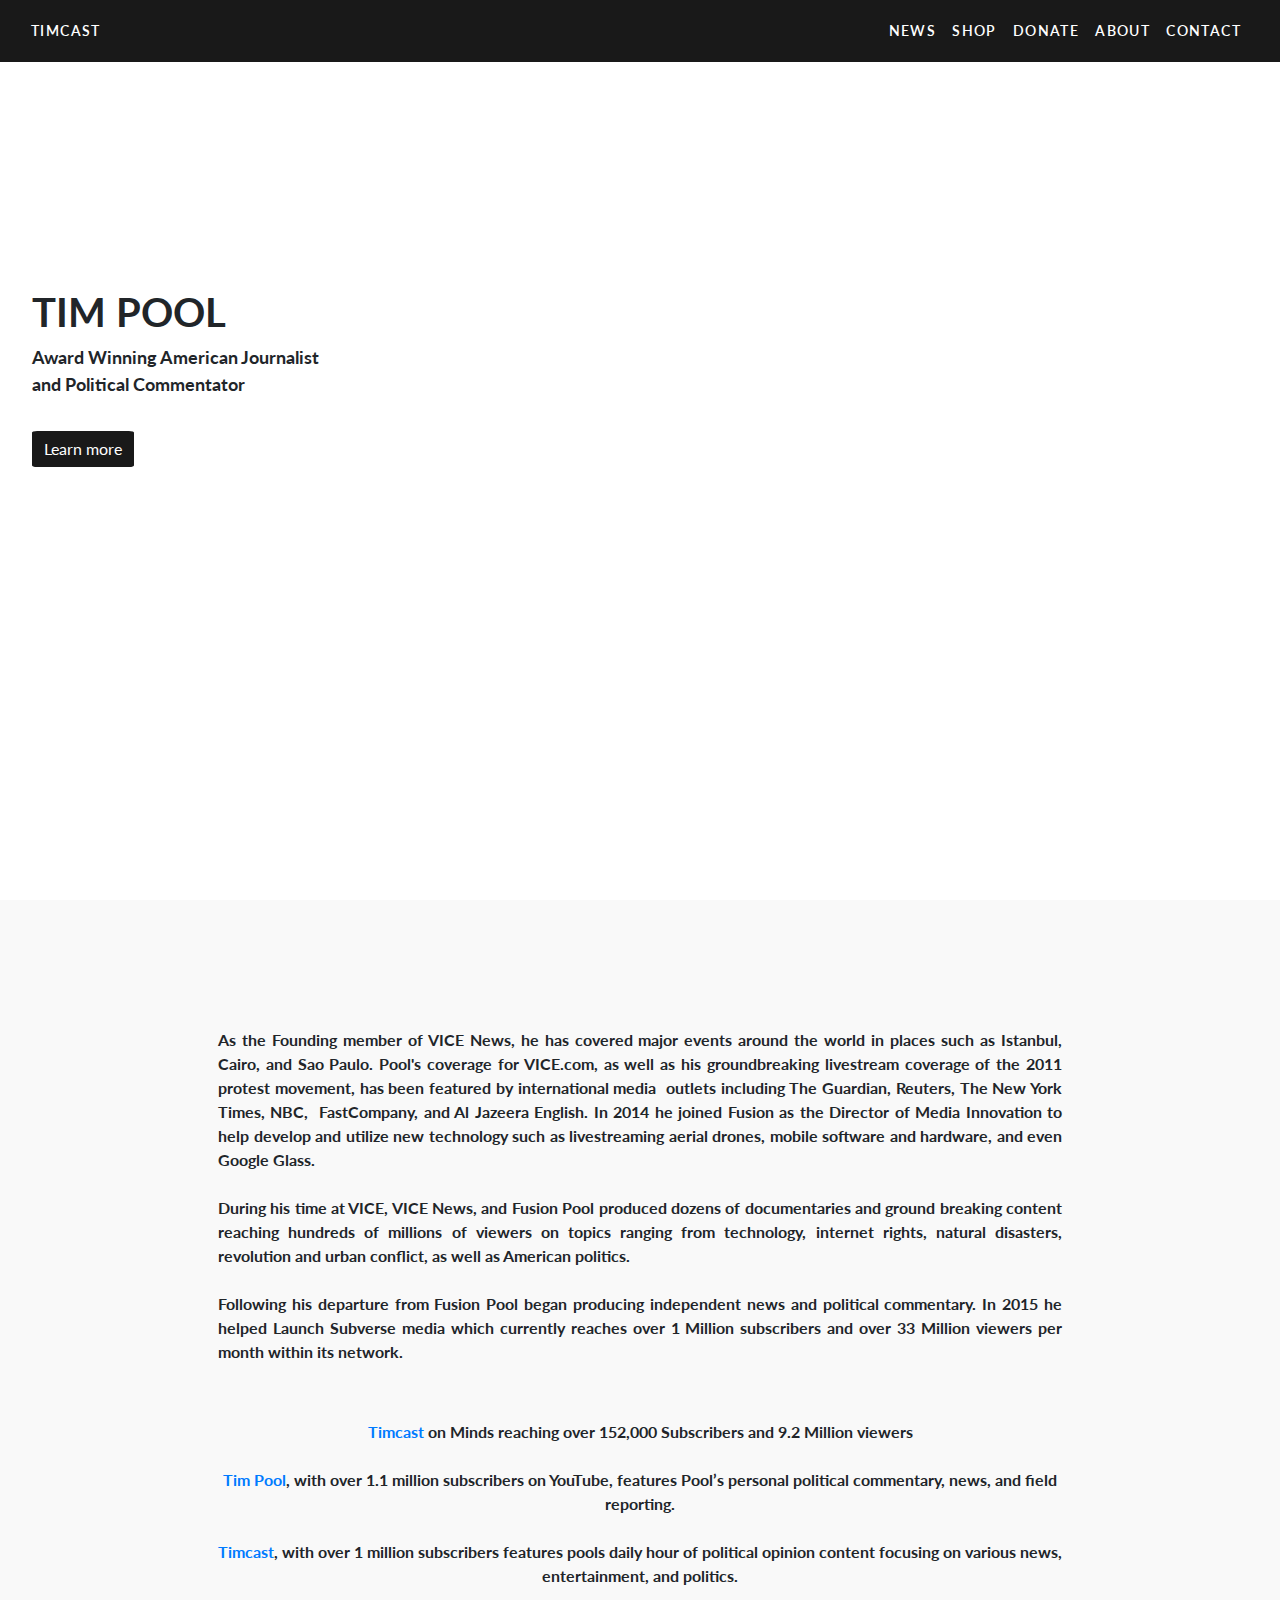
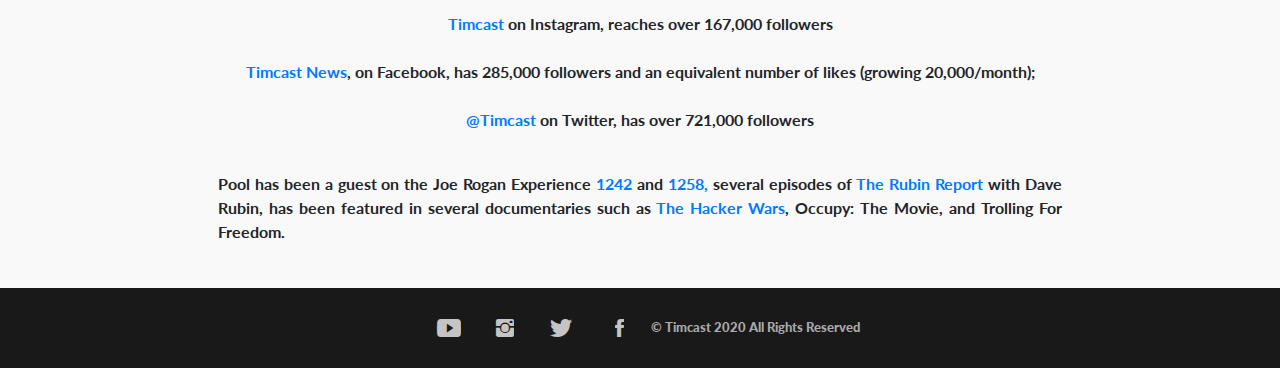
<file: index.html>
<!DOCTYPE html>
<html>

<head>
    <meta charset="utf-8">
    <meta name="viewport" content="width=device-width, initial-scale=1.0, shrink-to-fit=no">
    <title>timcast.com</title>
    <meta property="og:title" content="timcast.com">
    <meta property="og:type" content="website">
    <link rel="stylesheet" href="assets/bootstrap/css/bootstrap.min.css">
    <link rel="stylesheet" href="https://fonts.googleapis.com/css?family=Lato">
    <link rel="stylesheet" href="https://fonts.googleapis.com/css?family=Lora">
    <link rel="stylesheet" href="assets/fonts/ionicons.min.css">
    <link rel="stylesheet" href="assets/css/styles.min.css">
</head>

<body>
    <nav class="navbar navbar-light navbar-expand-md">
        <div class="container-fluid"><a class="navbar-brand" href="#">TIMCAST</a><button data-toggle="collapse" class="navbar-toggler" data-target="#navcol-1"><span class="sr-only">Toggle navigation</span><span class="navbar-toggler-icon"></span></button>
            <div class="collapse navbar-collapse d-md-flex d-lg-flex justify-content-md-end justify-content-lg-end"
                id="navcol-1">
                <ul class="nav navbar-nav">
                    <li class="nav-item"><a class="nav-link active" href="https://www.youtube.com/channel/UCG749Dj4V2fKa143f8sE60Q">NEWS</a></li>
                    <li class="nav-item"><a class="nav-link" href="https://teespring.com/stores/timcast">SHOP</a></li>
                    <li class="nav-item"></li>
                    <li class="nav-item"><a class="nav-link" href="donate.html">DONATE</a></li>
                    <li class="nav-item"><a class="nav-link" href="#about">ABOUT</a></li>
                    <li class="nav-item"><a class="nav-link" href="contact.html">CONTACT</a></li>
                </ul>
            </div>
        </div>
    </nav>
    <section class="jumbotron-section">
        <div class="jumbotron-img"></div>
        <div class="jumbotron">
            <div class="jumbotron-header">
                <h1>TIM POOL</h1>
                <p class="jumbotron-paragraph">Award Winning American Journalist and Political Commentator</p>
                <p><a class="btn btn-primary" role="button" href="#about">Learn more</a></p>
            </div>
        </div>
    </section>
    <section id="about" class="about-section">
        <div class="about-div">
            <p class="about-paragraph">As the Founding member of VICE News, he has covered major events around the world in places such as Istanbul, Cairo, and Sao&nbsp;Paulo. Pool's coverage for VICE.com, as well as his groundbreaking livestream coverage of the 2011 protest&nbsp;movement,
                has been featured by international media&nbsp; outlets including The Guardian, Reuters, The New York Times, NBC,&nbsp; FastCompany, and Al Jazeera English. In 2014 he joined Fusion as the&nbsp;Director of Media Innovation to help develop
                and utilize new technology&nbsp;such as livestreaming&nbsp;aerial drones, mobile software and hardware, and&nbsp;even Google Glass.<br><br>During his time at VICE, VICE News, and Fusion Pool produced dozens of documentaries and ground
                breaking content reaching hundreds&nbsp;of millions of viewers on topics ranging from technology, internet rights, natural disasters, revolution and urban conflict, as well as American politics.<br><br>Following his departure from Fusion
                Pool began producing independent news and political commentary. In 2015 he helped&nbsp;Launch&nbsp;Subverse media which currently reaches over 1 Million subscribers and over 33 Million viewers per month within its network.<br></p>
        </div>
        <ul class="list-group">
            <li class="list-group-item"><span><a href="https://www.minds.com/Timcast">Timcast</a> on Minds reaching over 152,000 Subscribers and 9.2 Million viewers</span></li>
            <li class="list-group-item"><span><a href="https://youtube.com/timcast">Tim Pool</a>, with over 1.1 million subscribers on YouTube, features Pool’s personal political commentary, news, and field reporting.</span></li>
            <li class="list-group-item"><span><a href="https://youtube.com/timcastnews">Timcast</a>, with over 1 million subscribers features pools daily hour of political opinion content focusing on various news, entertainment, and politics.</span></li>
            <li class="list-group-item"><span><a href="https://instagram.com/Timcast">Timcast</a> on Instagram, reaches over&nbsp;167,000 followers</span></li>
            <li class="list-group-item"><span><a href="https://www.facebook.com/timcastnews/">Timcast News</a>, on Facebook, has 285,000 followers and an equivalent number of likes (growing 20,000/month);</span></li>
            <li class="list-group-item"><span><a href="http://twitter.com/timcast">@</a><a href="https://twitter.com/timcast">Timcast</a> on Twitter, has over 721,000 followers</span></li>
        </ul>
        <div class="about-div">
            <p class="about-paragraph">Pool has been a guest on the Joe Rogan Experience <a href="https://www.youtube.com/watch?v=02ux1dKNPXo">1242</a> and <a href="https://www.youtube.com/watch?v=DZCBRHOg3PQ">1258,</a>&nbsp;several episodes of <a href="https://www.youtube.com/watch?v=81TgEaVpa2U">The Rubin Report</a>                with Dave Rubin,&nbsp;has been featured in several documentaries such as <a href="https://www.youtube.com/watch?v=ku9edEKvGuY">The Hacker Wars</a>, Occupy: The Movie, and Trolling For Freedom.<br></p>
        </div>
    </section>
    <div class="footer-basic">
        <footer>
            <div class="social"><a href="https://youtube.com/timcast"><i class="icon ion-social-youtube"></i></a><a href="https://instagram.com/Timcast"><i class="icon ion-social-instagram"></i></a><a href="https://twitter.com/timcast"><i class="icon ion-social-twitter"></i></a>
                <a
                    href="https://www.facebook.com/timcastnews"><i class="icon ion-social-facebook"></i></a>
            </div>
            <p class="copyright"><strong>&nbsp;© Timcast 2020 All Rights Reserved</strong></p>
        </footer>
    </div>
    <script src="assets/js/jquery.min.js"></script>
    <script src="assets/bootstrap/js/bootstrap.min.js"></script>
    <script src="assets/js/script.min.js"></script>
</body>

</html>
</file>
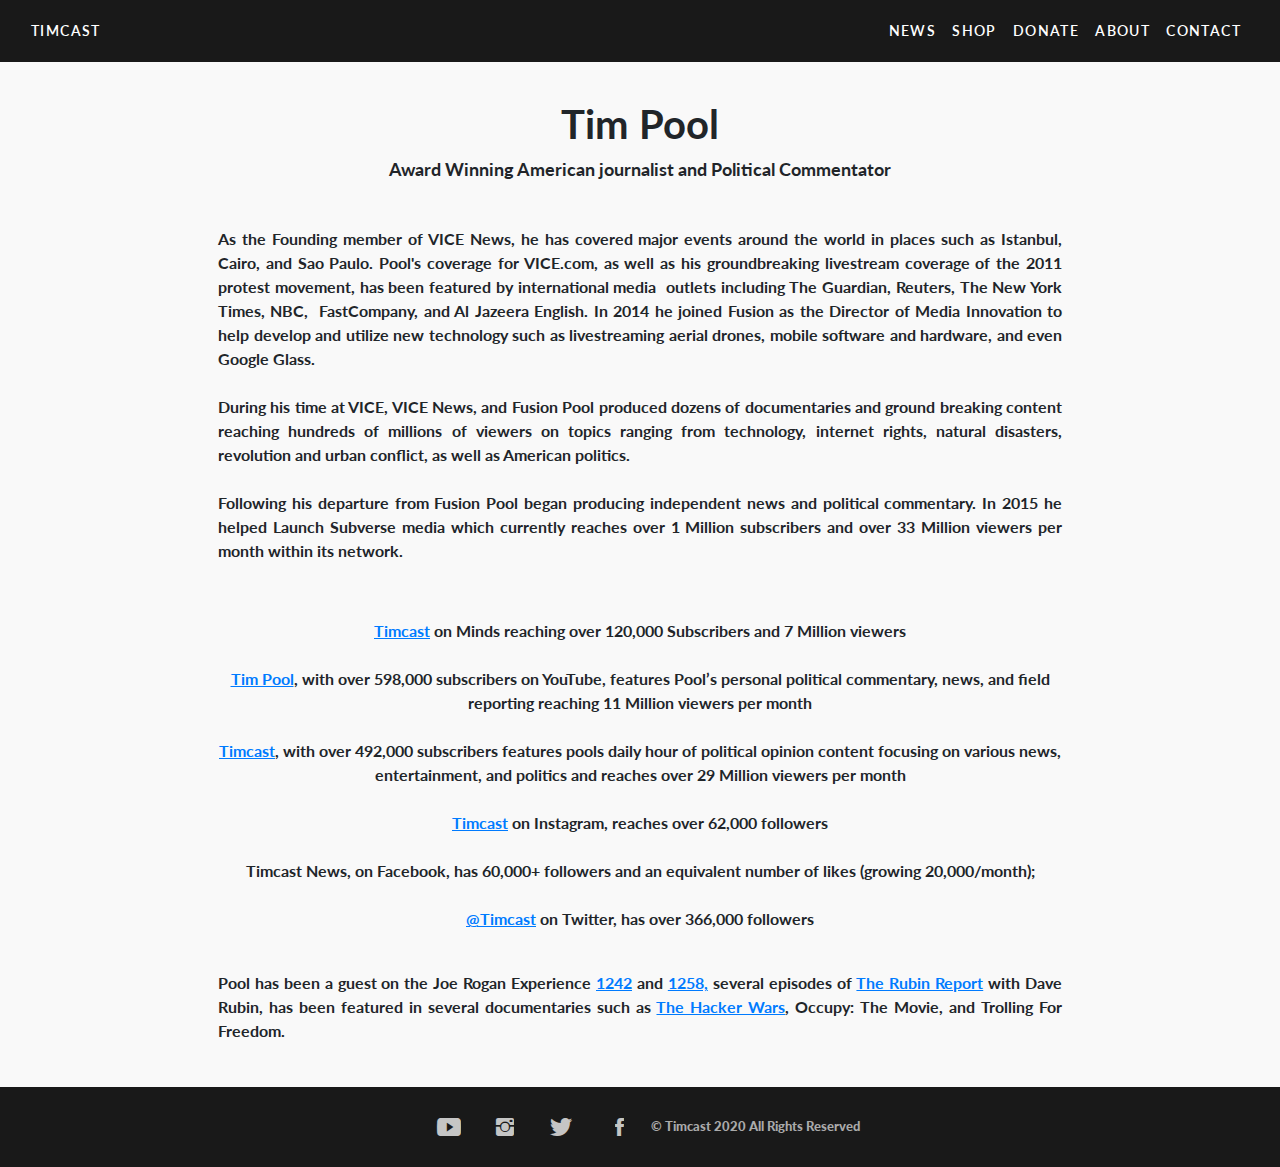
<file: about.html>
<!DOCTYPE html>
<html>

<head>
    <meta charset="utf-8">
    <meta name="viewport" content="width=device-width, initial-scale=1.0, shrink-to-fit=no">
    <title>timcast.com</title>
    <meta property="og:title" content="timcast.com">
    <meta property="og:type" content="website">
    <link rel="stylesheet" href="assets/bootstrap/css/bootstrap.min.css">
    <link rel="stylesheet" href="https://fonts.googleapis.com/css?family=Lato">
    <link rel="stylesheet" href="https://fonts.googleapis.com/css?family=Lora">
    <link rel="stylesheet" href="assets/fonts/ionicons.min.css">
    <link rel="stylesheet" href="assets/css/styles.min.css">
</head>

<body>
    <nav class="navbar navbar-light navbar-expand-md">
        <div class="container-fluid"><a class="navbar-brand" href="index.html">TIMCAST</a><button data-toggle="collapse" class="navbar-toggler" data-target="#navcol-1"><span class="sr-only">Toggle navigation</span><span class="navbar-toggler-icon"></span></button>
            <div class="collapse navbar-collapse d-md-flex d-lg-flex justify-content-md-end justify-content-lg-end"
                id="navcol-1">
                <ul class="nav navbar-nav">
                    <li class="nav-item"><a class="nav-link active" href="https://www.youtube.com/channel/UCG749Dj4V2fKa143f8sE60Q">NEWS</a></li>
                    <li class="nav-item"><a class="nav-link" href="https://teespring.com/stores/timcast">SHOP</a></li>
                    <li class="nav-item"><a class="nav-link" href="donate.html">DONATE</a></li>
                    <li class="nav-item"><a class="nav-link" href="#">ABOUT</a></li>
                    <li class="nav-item"><a class="nav-link" href="contact.html">CONTACT</a></li>
                </ul>
            </div>
        </div>
    </nav>
    <section class="about-section">
        <div>
            <h1>Tim Pool</h1>
            <p class="about-txt">Award Winning American journalist and Political Commentator</p>
        </div>
        <div class="about-div">
            <p class="about-paragraph">As the Founding member of VICE News, he has covered major events around the world in places such as Istanbul, Cairo, and Sao&nbsp;Paulo. Pool's coverage for VICE.com, as well as his groundbreaking livestream coverage of the 2011 protest&nbsp;movement,
                has been featured by international media&nbsp; outlets including The Guardian, Reuters, The New York Times, NBC,&nbsp; FastCompany, and Al Jazeera English. In 2014 he joined Fusion as the&nbsp;Director of Media Innovation to help develop
                and utilize new technology&nbsp;such as livestreaming&nbsp;aerial drones, mobile software and hardware, and&nbsp;even Google Glass.<br><br>During his time at VICE, VICE News, and Fusion Pool produced dozens of documentaries and ground
                breaking content reaching hundreds&nbsp;of millions of viewers on topics ranging from technology, internet rights, natural disasters, revolution and urban conflict, as well as American politics.<br><br>Following his departure from Fusion
                Pool began producing independent news and political commentary. In 2015 he helped&nbsp;Launch&nbsp;Subverse media which currently reaches over 1 Million subscribers and over 33 Million viewers per month within its network.<br></p>
        </div>
        <ul class="list-group">
            <li class="list-group-item"><span><a href="https://www.minds.com/Timcast"><span style="text-decoration: underline;">Timcast</span></a> on Minds reaching over 120,000 Subscribers and 7&nbsp;Million viewers</span>
            </li>
            <li class="list-group-item"><span><a href="http://youtube.com/timcast"><span style="text-decoration: underline;">Tim Pool</span></a>, with over 598,000 subscribers on YouTube, features Pool’s personal political commentary, news, and field reporting reaching 11 Million&nbsp;viewers
                per month</span>
            </li>
            <li class="list-group-item"><span><a href="http://youtube.com/timcastnews"><span style="text-decoration: underline;">Timcast</span></a>, with over 492,000&nbsp;subscribers features pools daily hour of political opinion content focusing on various news, entertainment,
                and politics and reaches over 29&nbsp;Million viewers per month</span>
            </li>
            <li class="list-group-item"><span><a href="http://instagram.com/Timcast"><span style="text-decoration: underline;">Timcast</span></a> on Instagram, reaches over&nbsp;62,000 followers</span>
            </li>
            <li class="list-group-item"><span>Timcast News, on Facebook, has 60,000+ followers and an equivalent number of likes (growing 20,000/month);</span></li>
            <li class="list-group-item"><span><a href="http://twitter.com/timcast"><span style="text-decoration: underline;">@Timcast</span></a> on Twitter, has over 366,000 followers</span>
            </li>
        </ul>
        <div class="about-div">
            <p class="about-paragraph">Pool has been a guest on the Joe Rogan Experience <a href="https://www.youtube.com/watch?v=02ux1dKNPXo"><span style="text-decoration: underline;">1242</span></a> and <a href="https://www.youtube.com/watch?v=DZCBRHOg3PQ"><span style="text-decoration: underline;">1258,</span></a>&nbsp;several
                episodes of <a href="https://www.youtube.com/watch?v=81TgEaVpa2U"><span style="text-decoration: underline;">The Rubin Report</span></a> with Dave Rubin,&nbsp;has been featured in several documentaries such as <a href="https://www.youtube.com/watch?v=ku9edEKvGuY"><span style="text-decoration: underline;">The Hacker Wars</span></a>,
                Occupy: The Movie, and Trolling For Freedom.<br></p>
        </div>
    </section>
    <div class="footer-basic">
        <footer>
            <div class="social"><a href="https://youtube.com/timcast"><i class="icon ion-social-youtube"></i></a><a href="https://instagram.com/Timcast"><i class="icon ion-social-instagram"></i></a><a href="https://twitter.com/timcast"><i class="icon ion-social-twitter"></i></a>
                <a
                    href="https://www.facebook.com/timcastnews"><i class="icon ion-social-facebook"></i></a>
            </div>
            <p class="copyright"><strong>&nbsp;© Timcast 2020 All Rights Reserved</strong></p>
        </footer>
    </div>
    <script src="assets/js/jquery.min.js"></script>
    <script src="assets/bootstrap/js/bootstrap.min.js"></script>
    <script src="assets/js/script.min.js"></script>
</body>

</html>
</file>
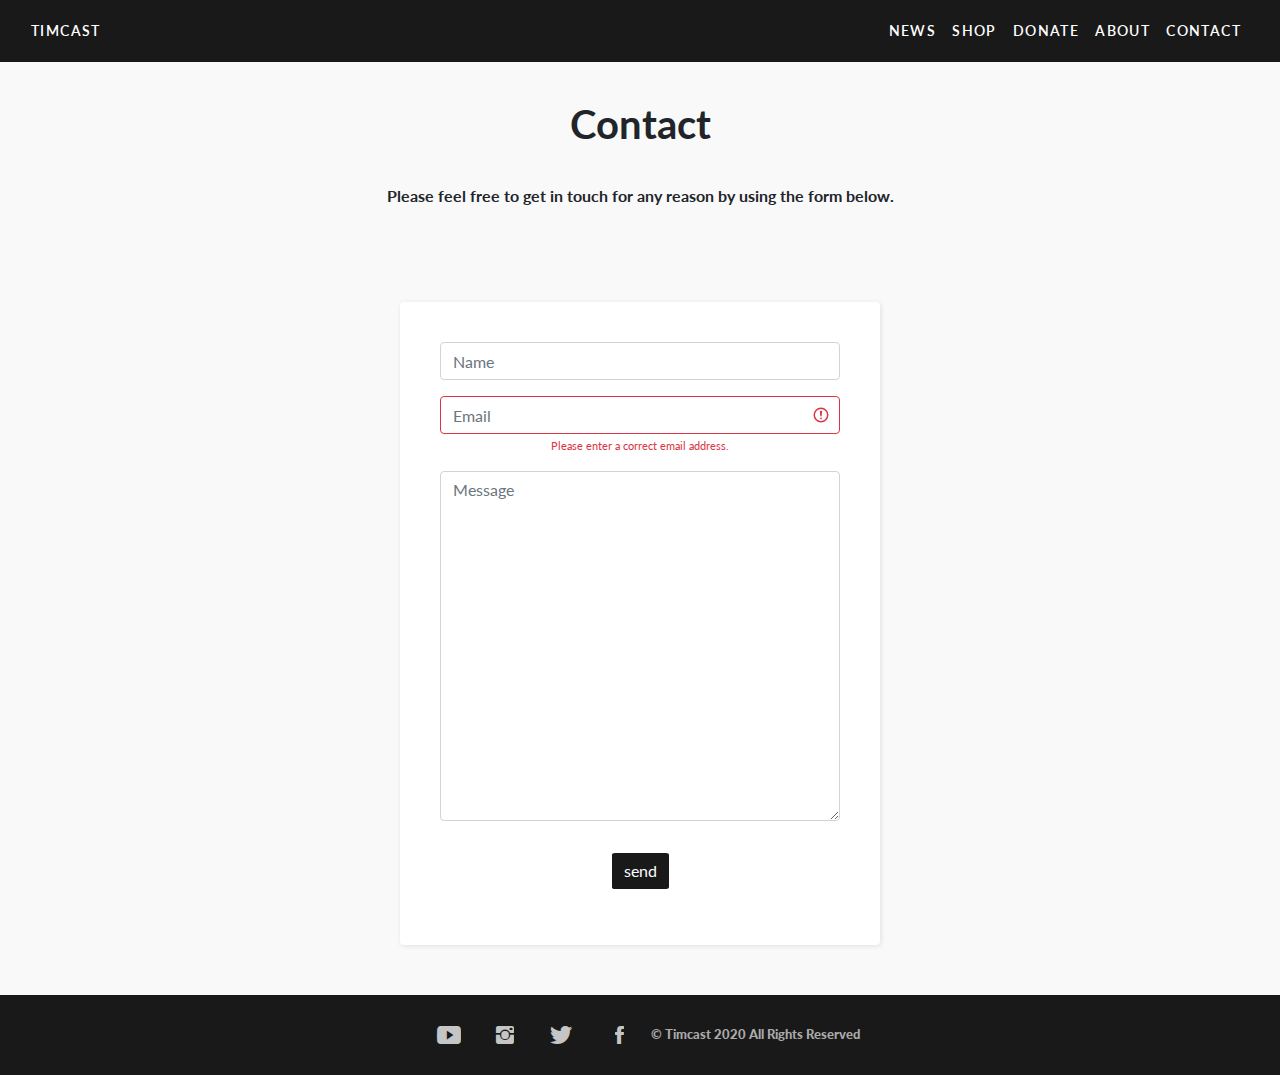
<file: contact.html>
<!DOCTYPE html>
<html>

<head>
    <meta charset="utf-8">
    <meta name="viewport" content="width=device-width, initial-scale=1.0, shrink-to-fit=no">
    <title>timcast.com</title>
    <meta property="og:title" content="timcast.com">
    <meta property="og:type" content="website">
    <link rel="stylesheet" href="assets/bootstrap/css/bootstrap.min.css">
    <link rel="stylesheet" href="https://fonts.googleapis.com/css?family=Lato">
    <link rel="stylesheet" href="https://fonts.googleapis.com/css?family=Lora">
    <link rel="stylesheet" href="assets/fonts/ionicons.min.css">
    <link rel="stylesheet" href="assets/css/styles.min.css">
</head>

<body>
    <nav class="navbar navbar-light navbar-expand-md">
        <div class="container-fluid"><a class="navbar-brand" href="index.html">TIMCAST</a><button data-toggle="collapse" class="navbar-toggler" data-target="#navcol-1"><span class="sr-only">Toggle navigation</span><span class="navbar-toggler-icon"></span></button>
            <div class="collapse navbar-collapse d-md-flex d-lg-flex justify-content-md-end justify-content-lg-end"
                id="navcol-1">
                <ul class="nav navbar-nav">
                    <li class="nav-item"><a class="nav-link active" href="https://www.youtube.com/channel/UCG749Dj4V2fKa143f8sE60Q">NEWS</a></li>
                    <li class="nav-item"><a class="nav-link" href="https://teespring.com/stores/timcast">SHOP</a></li>
                    <li class="nav-item"><a class="nav-link" href="donate.html">DONATE</a></li>
                    <li class="nav-item"><a class="nav-link" href="about.html">ABOUT</a></li>
                    <li class="nav-item"><a class="nav-link" href="#">CONTACT</a></li>
                </ul>
            </div>
        </div>
    </nav>
    <section class="contact-section">
        <div>
            <h1>Contact</h1>
        </div>
        <div class="contact-div">
            <p class="contact-paragraph">Please feel free to get in touch for any reason by using the form below.</p>
        </div>
        <div class="contact-form">
            <form method="post">
                <div class="form-group"><input class="form-control" type="text" name="name" placeholder="Name"></div>
                <div class="form-group"><input class="form-control is-invalid" type="email" name="email" placeholder="Email"><small class="form-text text-danger">Please enter a correct email address.</small></div>
                <div class="form-group"><textarea class="form-control" name="message" placeholder="Message" rows="14"></textarea></div>
                <div class="form-group"><button class="btn btn-primary" type="submit">send </button></div>
            </form>
        </div>
    </section>
    <div class="footer-basic">
        <footer>
            <div class="social"><a href="https://youtube.com/timcast"><i class="icon ion-social-youtube"></i></a><a href="https://instagram.com/Timcast"><i class="icon ion-social-instagram"></i></a><a href="https://twitter.com/timcast"><i class="icon ion-social-twitter"></i></a>
                <a
                    href="https://www.facebook.com/timcastnews"><i class="icon ion-social-facebook"></i></a>
            </div>
            <p class="copyright"><strong>&nbsp;© Timcast 2020 All Rights Reserved</strong></p>
        </footer>
    </div>
    <script src="assets/js/jquery.min.js"></script>
    <script src="assets/bootstrap/js/bootstrap.min.js"></script>
    <script src="assets/js/script.min.js"></script>
</body>

</html>
</file>
<file: assets/css/styles.min.css>
.contact-form{background:#f9f9f9;padding:50px 0}.contact-clean{background:#f9f9f9;padding:80px 0}.contact-clean form,.contact-form form{max-width:480px;width:90%;margin:0 auto;background-color:#fff;padding:40px;border-radius:4px;color:#505e6c;box-shadow:1px 1px 5px rgba(0,0,0,.1)}.contact-clean h2{margin-top:5px;font-weight:700;font-size:28px;margin-bottom:36px;color:inherit}.contact-clean .form-group:last-child{margin-bottom:5px}.contact-clean form .form-control{background:#fff;border-radius:2px;box-shadow:1px 1px 1px rgba(0,0,0,.05);outline:0;color:inherit;padding-left:12px;height:42px}.contact-clean form .form-control:focus{border:1px solid #b2b2b2}.contact-clean form textarea.form-control{min-height:100px;max-height:260px;padding-top:10px;resize:vertical}.contact-clean form .btn{padding:16px 32px;border:none;background:0 0;box-shadow:none;text-shadow:none;opacity:.9;text-transform:uppercase;font-weight:700;font-size:13px;letter-spacing:.4px;line-height:1;outline:0!important}.contact-clean form .btn:hover,.footer-basic ul a:hover{opacity:1}.contact-clean form .btn:active{transform:translateY(1px)}.contact-clean form .btn-primary{background-color:#055ada!important;margin-top:15px;color:#fff}.features-boxed{color:#313437;background-color:#eef4f7;margin-bottom:0}.features-boxed p{color:#7d8285}.features-boxed h2{font-weight:700;margin-bottom:40px;padding-top:40px;color:inherit}@media (max-width:767px){.contact-clean,.contact-form{padding:20px 0}.contact-clean form,.contact-form form{padding:30px}.features-boxed h2{margin-bottom:25px;padding-top:25px;font-size:24px}}.features-boxed .intro{font-size:16px;max-width:500px;margin:0 auto}.features-boxed .intro p{margin-bottom:0}.features-boxed .features{padding:50px 0 0}.about-txt,.features-boxed .item,.footer-basic .social{text-align:center}.features-boxed .item .box{text-align:center;padding:30px;background-color:#fff;margin-bottom:30px}.features-boxed .item .icon{font-size:60px;color:#1485ee;margin-top:20px;margin-bottom:35px}.features-boxed .item .name{font-weight:700;font-size:18px;margin-bottom:8px;margin-top:0;color:inherit}.features-boxed .item .description{font-size:15px;margin-top:15px;margin-bottom:20px}.donate-icon{width:50px;margin-bottom:1em}.contact-paragraph{text-align:center;font-size:1rem}.about-section,.contact-section{text-align:center;max-width:100%;margin:0 auto;padding-top:100px;background:#f9f9f9;display:flex;flex-direction:column;min-height:100%}.about-div,.contact-div{max-width:900px;margin:0 auto;padding:2em}body,html{height:100%}.footer-basic{padding:40px 0;background-color:#191919;color:#4b4c4d;margin:0;align-items:center}.footer-basic ul{padding:0;list-style:none;text-align:center;font-size:18px;line-height:1.6;margin-bottom:0}.footer-basic li{padding:0 10px}.footer-basic ul a{color:inherit;text-decoration:none;opacity:.8}.footer-basic .social>a{font-size:24px;width:40px;height:40px;line-height:40px;display:inline-block;text-align:center;border-radius:50%;margin:0 8px;color:#fff;opacity:.75}.footer-basic .social>a:hover{opacity:.9}.footer-basic .copyright{margin-top:10px;text-align:center;font-size:13px;color:#aaa;margin-bottom:0}.navbar-light .navbar-nav .active>.nav-link,.navbar-light .navbar-nav .nav-link,.navbar-light .navbar-nav .nav-link.active,.navbar-light .navbar-nav .nav-link.show,.navbar-light .navbar-nav .show>.nav-link{color:#fff}body{font-size:14px;margin:0;padding:0;background:#fff;font-family:Lato;font-weight:700;min-height:100vh}.navbar.navbar-light.navbar-expand-md{font-size:1em;background:#191919;position:fixed;width:100vw;z-index:9999;letter-spacing:.1em;line-height:30px}.navbar-light .navbar-brand{font-size:14px;font-weight:600;color:#fff}#navcol-1{font-weight:600}.jumbotron{height:100vh;background:unset;margin-bottom:0;position:relative;max-height:1000px}section{max-width:1440px;margin:0 auto;position:relative}.h1,h1{font-weight:700}p{font-weight:700;font-size:1.3em}.btn:not(:disabled):not(.disabled){background:#191919;border:none;border-radius:5%}.fade-in{animation:1s fadeIn;-webkit-animation:1s fadeIn;-moz-animation:1s fadeIn;-o-animation:1s fadeIn;-ms-animation:fadeIn ease 1s}.jumbotron-paragraph{max-width:300px}.jumbotron-img{background:url(../../assets/img/timround.png) 0 0/auto 100% no-repeat;background-position-y:center;background-position-x:center;height:800px;margin:0;width:800px;position:absolute;padding:0;max-width:1440px;right:100px;top:100px;border-radius:50%}table{display:table;width:100%;margin-bottom:1em}@keyframes fadeIn{0%{opacity:.8}100%{opacity:1}}@media (max-width:688px){.h1,h1,p{text-align:center}.jumbotron-header{margin:0;position:absolute;top:50%;left:50%;transform:translate(-50%,-50%);width:100vw;margin-top:unset}.jumbotron-paragraph{max-width:100vw;padding:0 1em}}@media (min-width:689px){.jumbotron-header{margin-top:16em}}@media (min-width:688px){.footer-basic{display:flex;justify-content:center;margin:0 auto;padding:0;height:80px;align-items:center;background-color:#191919}footer{display:flex}}@media (max-width:688px){.jumbotron-section{background:#2f2e2e;color:#fff}}@media (max-height:480px){.jumbotron-header{text-align:center;position:absolute;top:50%;left:50%;transform:translate(-50%,-50%);width:100vw;margin-top:16em}.jumbotron-paragraph{text-align:center;max-width:unset}.jumbotron{margin:0;position:relative;top:50%;left:50%;transform:translate(-50%,-50%);width:100vw}}@media (max-height:900px){.jumbotron-img{background:url(../../assets/img/tim5.png) 0 0/cover no-repeat;background-position-y:center;background-position-x:center;height:100vh;margin:0;width:100vw;position:absolute;padding:0;max-width:1440px;border-radius:unset;right:unset;top:unset}}@media (min-width:768px){.article-clean .text h2{font-size:20px}}@media (max-width:1044px){.jumbotron-img{background:url(../../assets/img/tim5.png) 0 0/cover no-repeat fixed;background-position-y:center;background-position-x:center;height:100vh;margin:0;width:100vw;position:absolute;padding:0;max-width:1440px;border-radius:unset;right:unset;top:unset}}.list-group{max-width:900px;margin:0 auto;font-weight:700;font-size:1rem}.about-paragraph{text-align:justify;font-size:1rem}.list-group-item{border:unset;background:unset}.navbar-light .navbar-brand:focus,.navbar-light .navbar-brand:hover{color:#9d9d9de6}.navbar-light .navbar-nav .nav-link:focus,.navbar-light .navbar-nav .nav-link:hover{color:#e3e3e3b3}.navbar-light .navbar-toggler-icon{background-image:url(../../assets/img/white-hamburger.png);background-size:50px}.navbar-light .navbar-toggler{border-color:#ffffff43}.btn-primary,.donate-header{margin-top:1em}.donate-button{display:block;max-width:140px;margin:1em auto 0}.paypal-icon{width:100px;margin-bottom:1em}
</file>
